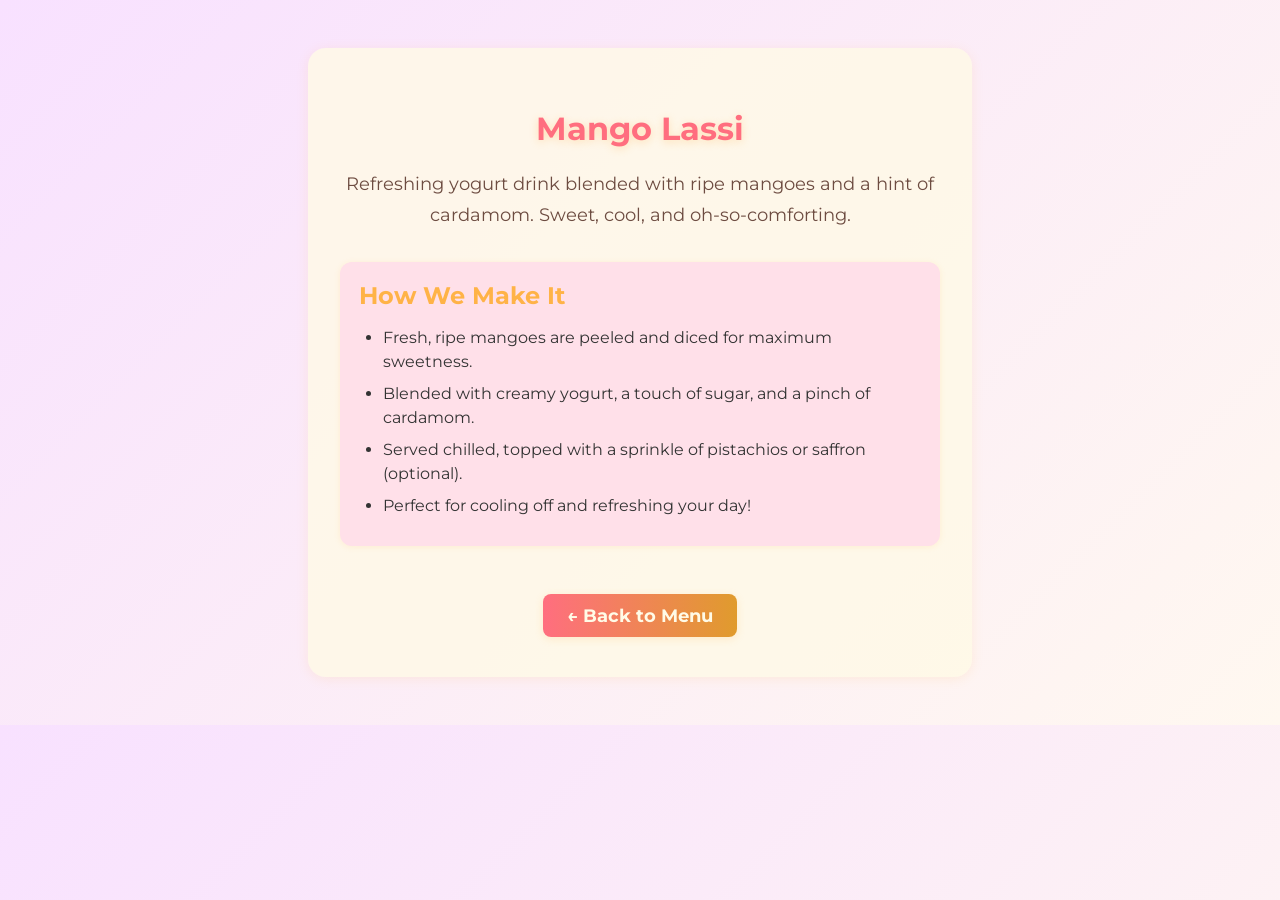
<file: mango-lassi.html>
<!DOCTYPE html>
<html lang="en">
<head>
  <meta charset="UTF-8">
  <meta name="viewport" content="width=device-width, initial-scale=1.0">
  <meta name="description" content="Details about our refreshing Mango Lassi - cool yogurt drink blended with mango.">
  <title>Mango Lassi - Antartican Co Food Stall</title>
  <link href="https://fonts.googleapis.com/css?family=Montserrat:700,400&display=swap" rel="stylesheet">
  <!-- Link to the external stylesheet -->
  <link rel="stylesheet" href="style.css">
  <!-- Remove the <style> block -->
</head>
<body>
  <div class="container">
    <h1>Mango Lassi</h1>
    <div class="desc">
      Refreshing yogurt drink blended with ripe mangoes and a hint of cardamom. Sweet, cool, and oh-so-comforting.
    </div>
    <div class="how">
      <!-- Removed inline style here -->
      <h2>How We Make It</h2>
      <ul>
        <li>Fresh, ripe mangoes are peeled and diced for maximum sweetness.</li>
        <li>Blended with creamy yogurt, a touch of sugar, and a pinch of cardamom.</li>
        <li>Served chilled, topped with a sprinkle of pistachios or saffron (optional).</li>
        <li>Perfect for cooling off and refreshing your day!</li>
      </ul>
    </div>
    <!-- Updated href to index.html -->
    <a href="index.html" class="back-btn">← Back to Menu</a>
  </div>
</body>
</html>
</file>
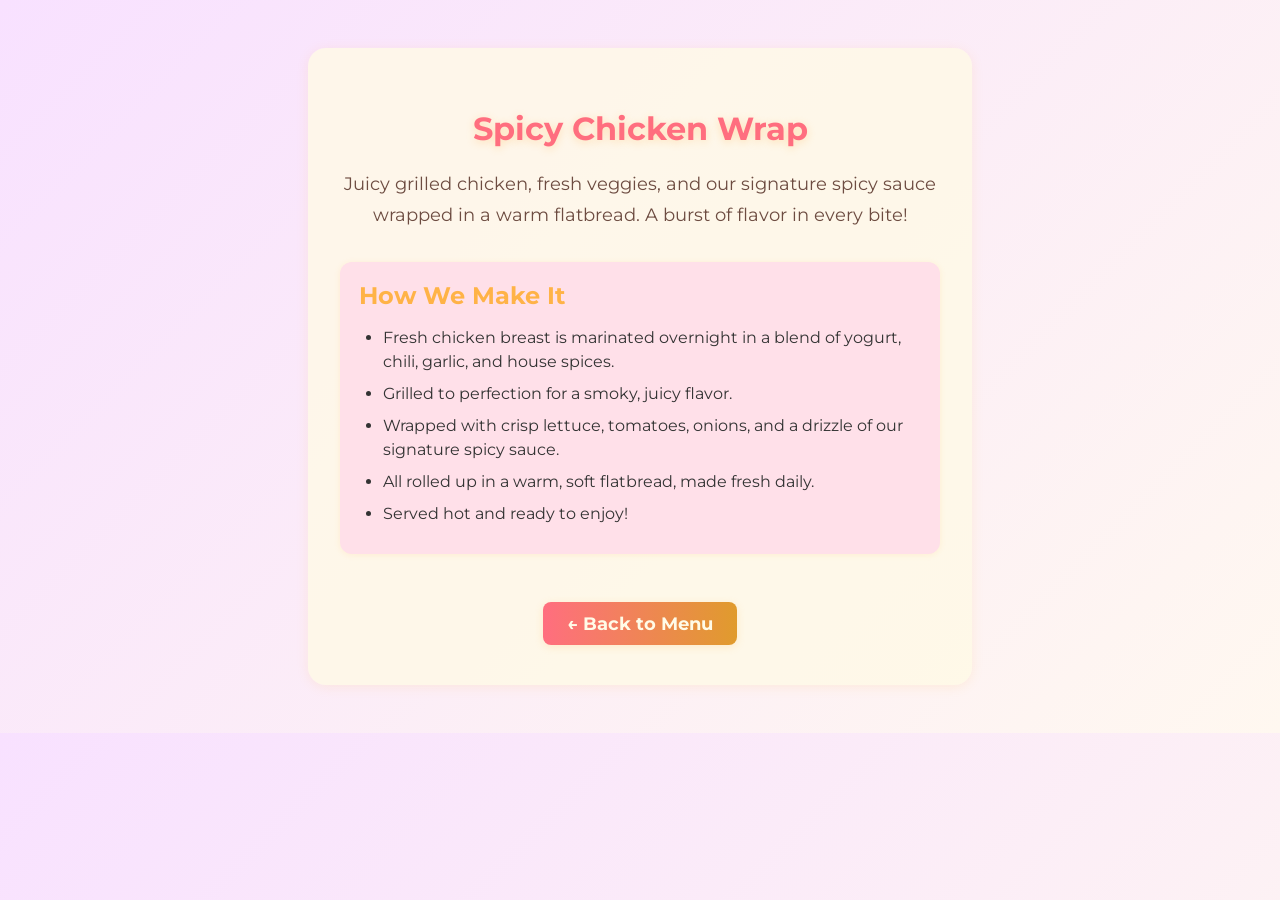
<file: spicy-chicken-wrap.html>
<!DOCTYPE html>
<html lang="en">
<head>
  <meta charset="UTF-8">
  <meta name="viewport" content="width=device-width, initial-scale=1.0">
  <meta name="description" content="Details about our Spicy Chicken Wrap - juicy grilled chicken with signature spicy sauce.">
  <title>Spicy Chicken Wrap - Antartican Co Food Stall</title>
  <link href="https://fonts.googleapis.com/css?family=Montserrat:700,400&display=swap" rel="stylesheet">
  <!-- Link to the external stylesheet -->
  <link rel="stylesheet" href="style.css">
  <!-- Remove the <style> block -->
</head>
<body>
  <div class="container">
    <h1>Spicy Chicken Wrap</h1>
    <div class="desc">
      Juicy grilled chicken, fresh veggies, and our signature spicy sauce wrapped in a warm flatbread. A burst of flavor in every bite!
    </div>
    <div class="how">
      <!-- Removed inline style here -->
      <h2>How We Make It</h2>
      <ul>
        <li>Fresh chicken breast is marinated overnight in a blend of yogurt, chili, garlic, and house spices.</li>
        <li>Grilled to perfection for a smoky, juicy flavor.</li>
        <li>Wrapped with crisp lettuce, tomatoes, onions, and a drizzle of our signature spicy sauce.</li>
        <li>All rolled up in a warm, soft flatbread, made fresh daily.</li>
        <li>Served hot and ready to enjoy!</li>
      </ul>
    </div>
    <!-- Updated href to index.html -->
    <a href="index.html" class="back-btn">← Back to Menu</a>
  </div>
</body>
</html>
</file>
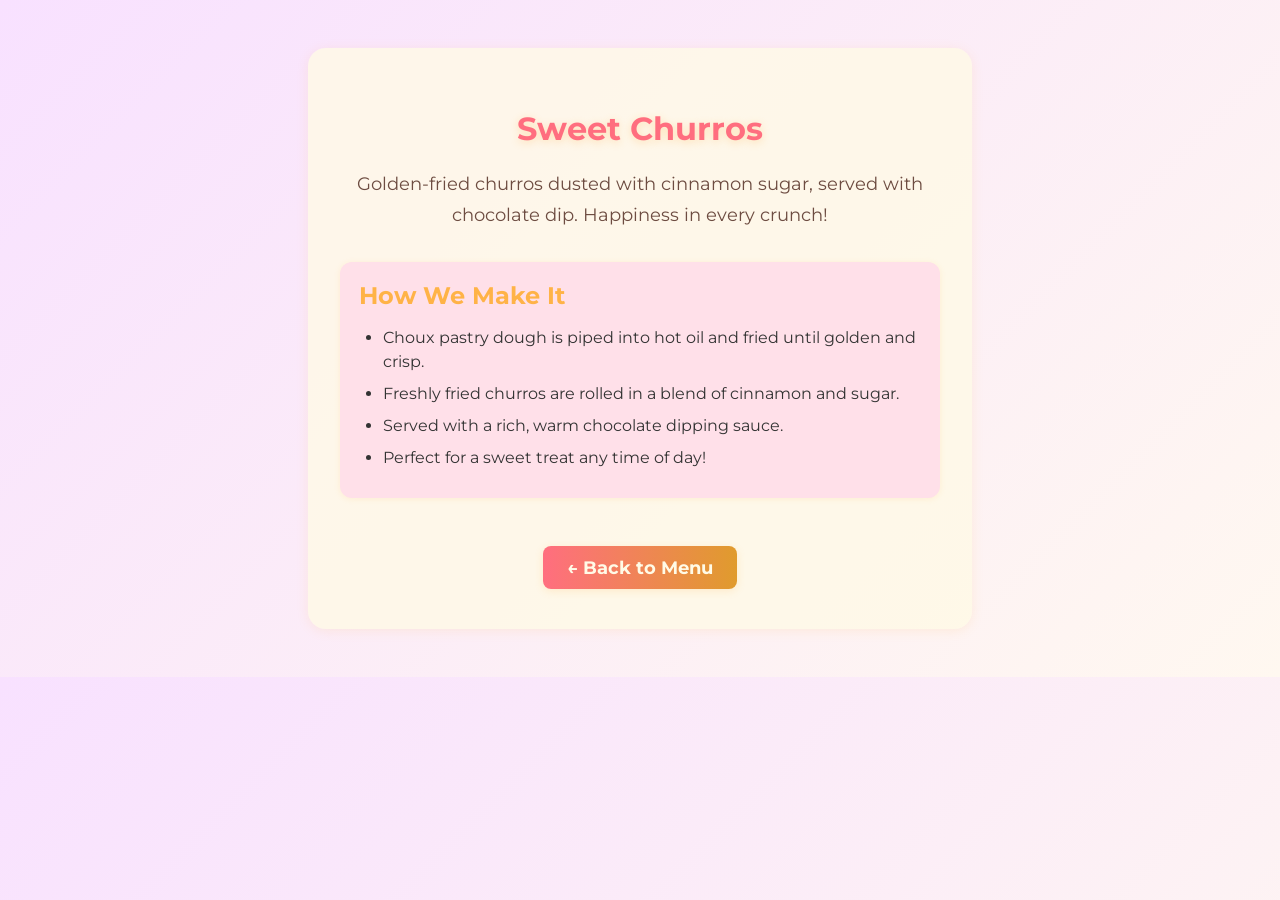
<file: sweet-churros.html>
<!DOCTYPE html>
<html lang="en">
<head>
  <meta charset="UTF-8">
  <meta name="viewport" content="width=device-width, initial-scale=1.0">
  <meta name="description" content="Details about our delicious Sweet Churros - golden, crispy, with chocolate dip.">
  <title>Sweet Churros - Antartican Co Food Stall</title>
  <link href="https://fonts.googleapis.com/css?family=Montserrat:700,400&display=swap" rel="stylesheet">
  <!-- Link to the external stylesheet -->
  <link rel="stylesheet" href="style.css">
  <!-- Remove the <style> block -->
</head>
<body>
  <div class="container">
    <h1>Sweet Churros</h1>
    <div class="desc">
      Golden-fried churros dusted with cinnamon sugar, served with chocolate dip. Happiness in every crunch!
    </div>
    <div class="how">
      <!-- Removed inline style here -->
      <h2>How We Make It</h2>
      <ul>
        <li>Choux pastry dough is piped into hot oil and fried until golden and crisp.</li>
        <li>Freshly fried churros are rolled in a blend of cinnamon and sugar.</li>
        <li>Served with a rich, warm chocolate dipping sauce.</li>
        <li>Perfect for a sweet treat any time of day!</li>
      </ul>
    </div>
    <!-- Updated href to index.html -->
    <a href="index.html" class="back-btn">← Back to Menu</a>
  </div>
</body>
</html>
</file>
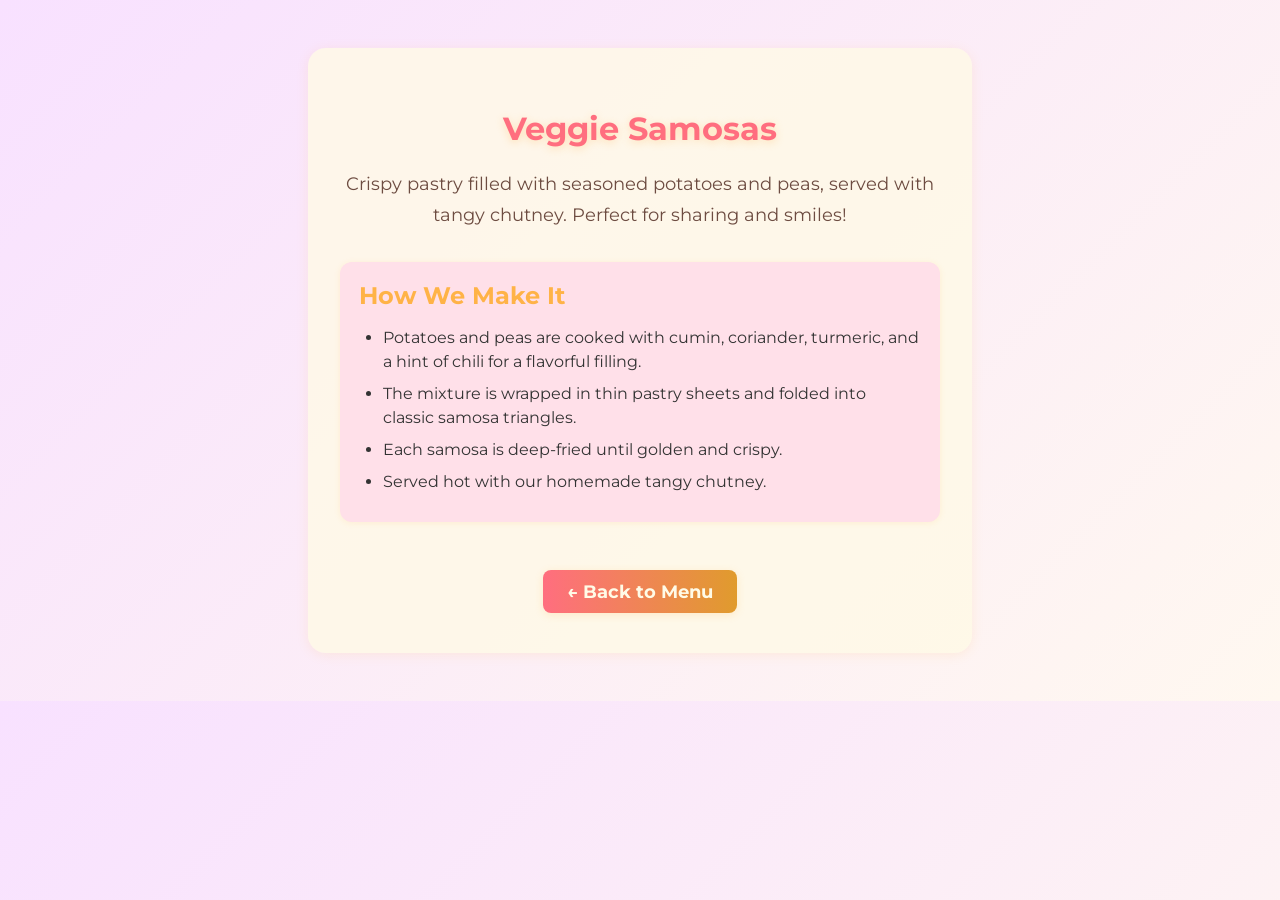
<file: veggie-samosas.html>
<!DOCTYPE html>
<html lang="en">
<head>
  <meta charset="UTF-8">
  <meta name="viewport" content="width=device-width, initial-scale=1.0">
  <meta name="description" content="Details about our crispy Veggie Samosas - savory potato and pea filling with chutney.">
  <title>Veggie Samosas - Antartican Co Food Stall</title>
  <link href="https://fonts.googleapis.com/css?family=Montserrat:700,400&display=swap" rel="stylesheet">
  <!-- Link to the external stylesheet -->
  <link rel="stylesheet" href="style.css">
  <!-- Remove the <style> block -->
</head>
<body>
  <div class="container">
    <h1>Veggie Samosas</h1>
    <div class="desc">
      Crispy pastry filled with seasoned potatoes and peas, served with tangy chutney. Perfect for sharing and smiles!
    </div>
    <div class="how">
      <!-- Removed inline style here -->
      <h2>How We Make It</h2>
      <ul>
        <li>Potatoes and peas are cooked with cumin, coriander, turmeric, and a hint of chili for a flavorful filling.</li>
        <li>The mixture is wrapped in thin pastry sheets and folded into classic samosa triangles.</li>
        <li>Each samosa is deep-fried until golden and crispy.</li>
        <li>Served hot with our homemade tangy chutney.</li>
      </ul>
    </div>
    <!-- Updated href to index.html -->
    <a href="index.html" class="back-btn">← Back to Menu</a>
  </div>
</body>
</html>
</file>
<file: style.css>
/* style.css */

/* CSS Variables for easy theme changes */
:root {
  --color-primary-pink: #ff6e7f;
  --color-secondary-orange: #e09b2d; /* Used in gradients */
  --color-accent-orange: #ffb347; /* Used for highlights/shadows */
  --color-accent-blue: #6dd5ed; /* Used in gradients */
  --color-text-dark: #333;
  --color-text-light: #6d4c41;
  --color-background-light: #fffbe7; /* Base light background */
  --color-background-pink-light: #ffe0e9; /* Pinkish light background */
  --color-background-purple-light: #f8e1ff; /* Purplish light background */
  --color-background-very-light: #fff8f0; /* Very light background */
  --color-white: #fff;
  --color-off-white: #fffbe7; /* Off-white for text/elements */
  --color-off-white-transparent: #fffbe7cc; /* Semi-transparent */
  --color-pink-light-transparent: #ffe0e9cc; /* Semi-transparent */
  --color-white-transparent: #fff8f8cc; /* Semi-transparent */

  /* Gradients */
  --gradient-body: linear-gradient(135deg, var(--color-background-purple-light) 0%, var(--color-background-very-light) 100%);
  --gradient-header: linear-gradient(90deg, var(--color-accent-blue) 0%, var(--color-accent-orange) 50%, var(--color-primary-pink) 100%);
  --gradient-hero-bg: linear-gradient(120deg, var(--color-background-light) 60%, var(--color-background-pink-light) 100%);
  --gradient-menu-bg: linear-gradient(90deg, var(--color-white) 60%, #e0f7fa 100%); /* Keeping one original gradient as example */
  --gradient-menu-card: linear-gradient(135deg, var(--color-background-light) 70%, var(--color-background-pink-light) 100%);
  --gradient-contact-bg: linear-gradient(90deg, var(--color-accent-orange) 60%, var(--color-accent-blue) 100%);
  --gradient-footer: linear-gradient(90deg, var(--color-primary-pink) 0%, var(--color-secondary-orange) 100%);
  --gradient-button: linear-gradient(90deg, var(--color-primary-pink) 0%, var(--color-secondary-orange) 100%);
  --gradient-button-hover: linear-gradient(90deg, var(--color-secondary-orange) 0%, var(--color-primary-pink) 100%);

  /* Shadows */
  --shadow-mild: 0 2px 12px rgba(0,0,0,0.08);
  --shadow-container: 0 2px 12px #ffb34722; /* Using original low-opacity orange */
  --shadow-how-section: 0 1px 6px #ffb34722; /* Using original low-opacity orange */
  --shadow-heading: 0 2px 8px #ffb34755; /* Using original medium-opacity orange */
  --shadow-header-h1: 2px 4px 12px var(--color-accent-orange), 0 2px 8px var(--color-accent-blue);
  --shadow-header-p: 0 1px 6px var(--color-primary-pink);
  --shadow-hero-img: 0 6px 32px rgba(255, 179, 71, 0.25), 0 2px 12px #6dd5ed33;
  --shadow-button: 0 2px 8px #ffb34733; /* Using original low-opacity orange */
  --shadow-menu-card: 0 2px 16px rgba(224, 155, 45, 0.10), 0 2px 8px #6dd5ed22; /* Using original shadows */
  --shadow-menu-card-hover: 0 8px 32px rgba(224, 155, 45, 0.18), 0 4px 16px #ff6e7f33; /* Using original shadows */
  --shadow-menu-card-heading: 0 1px 4px #ff6e7f22; /* Using original low-opacity pink */
  --shadow-contact-h2: 0 2px 8px #ff6e7f55; /* Using original medium-opacity pink */

}

body {
  margin: 0;
  font-family: 'Montserrat', sans-serif;
  background: var(--gradient-body);
  color: var(--color-text-dark);
}

.container {
  max-width: 600px;
  margin: 3rem auto;
  background: var(--color-off-white-transparent);
  border-radius: 18px;
  box-shadow: var(--shadow-container);
  padding: 2.5rem 2rem;
  text-align: center;
}

h1 {
  color: var(--color-primary-pink);
  margin-bottom: 1.2rem;
  text-shadow: var(--shadow-heading);
}

.desc {
  font-size: 1.15rem;
  color: var(--color-text-light);
  margin-bottom: 2rem;
  line-height: 1.7;
}

.how {
  background: var(--color-background-pink-light);
  border-radius: 12px;
  padding: 1.2rem;
  margin-bottom: 2rem;
  color: var(--color-text-dark);
  box-shadow: var(--shadow-how-section);
  text-align: left;
}

/* Target the h2 inside .how specifically */
.how h2 {
  color: var(--color-accent-orange); /* Match the inline style color */
  margin-top: 0; /* Add margin top 0 as it was not present before */
  margin-bottom: 1rem; /* Add a bottom margin for spacing */
  text-shadow: none; /* Remove any potential text-shadow inherited from h1 */
}

/* Style for lists inside .how */
.how ul {
    padding-left: 1.5rem; /* Add some left padding */
    margin: 0; /* Remove default margin */
}

.how li {
    margin-bottom: 0.5rem; /* Space out list items */
    line-height: 1.5;
}


.back-btn {
  display: inline-block;
  padding: 0.7rem 1.5rem;
  background: var(--gradient-button);
  color: var(--color-off-white);
  border: none;
  border-radius: 8px;
  font-size: 1.1rem;
  font-weight: bold;
  text-decoration: none;
  box-shadow: var(--shadow-button);
  transition: background 0.2s, color 0.2s; /* Added color transition */
  margin-top: 1rem;
}

.back-btn:hover {
  background: var(--gradient-button-hover);
  color: var(--color-white);
}


/* --- Index Page Specific Styles --- */

header {
  background: var(--gradient-header);
  padding: 2.5rem 0 1.5rem 0;
  text-align: center;
  box-shadow: var(--shadow-mild);
}

header h1 {
  margin: 0;
  font-size: 3.2rem;
  letter-spacing: 2.5px;
  color: var(--color-white);
  text-shadow: var(--shadow-header-h1);
}

header p {
  margin: 0.7rem 0 0 0;
  font-size: 1.3rem;
  color: var(--color-off-white);
  font-weight: 500; /* Font-weight 400/700 loaded, 500 might not render unless available */
  text-shadow: var(--shadow-header-p);
}

.hero {
  display: flex;
  flex-wrap: wrap;
  align-items: center;
  justify-content: center;
  padding: 3.5rem 1rem 2.5rem 1rem;
  background: var(--gradient-hero-bg);
}

.hero img {
  width: 340px;
  max-width: 90%; /* Make image slightly responsive */
  height: auto; /* Maintain aspect ratio */
  border-radius: 24px;
  box-shadow: var(--shadow-hero-img);
  margin: 1.2rem;
  border: 4px solid var(--color-accent-orange);
}

.hero-text {
  max-width: 440px;
  margin: 1.2rem;
  background: var(--color-white-transparent);
  border-radius: 18px;
  padding: 1.5rem 1.2rem;
  box-shadow: var(--shadow-container); /* Re-using container shadow */
}

.hero-text h2 {
  font-size: 2.2rem;
  color: var(--color-primary-pink);
  margin-bottom: 1.1rem;
  text-shadow: var(--shadow-heading); /* Re-using main heading shadow */
}

.hero-text p {
  font-size: 1.15rem;
  line-height: 1.7;
  color: var(--color-text-light); /* Re-using light text color */
}

.menu-section {
  background: var(--gradient-menu-bg);
  padding: 2.5rem 1rem;
  text-align: center;
}

.menu-section h2 {
  color: var(--color-primary-pink);
  margin-bottom: 1.7rem;
  font-size: 2.2rem;
  text-shadow: var(--shadow-heading); /* Re-using main heading shadow */
}

.menu-items {
  display: flex;
  flex-wrap: wrap;
  justify-content: center;
  gap: 2.2rem;
}

/* Style for the anchor wrapping menu cards */
.menu-items a {
    text-decoration: none;
    color: inherit;
    display: block; /* Make the anchor block-level to contain the card */
    /* Remove width here, let the card manage it */
}

.menu-card {
  background: var(--gradient-menu-card);
  border-radius: 18px;
  box-shadow: var(--shadow-menu-card);
  padding: 1.7rem 1.1rem;
  width: 240px; /* Keep width on the card */
  transition: transform 0.2s ease-in-out, box-shadow 0.2s ease-in-out, border-color 0.2s ease-in-out; /* Added ease timing */
  border: 2px solid var(--color-accent-orange); /* Use variable */
  display: flex; /* Use flexbox for internal layout if needed, or block */
  flex-direction: column; /* Stack contents vertically */
  justify-content: space-between; /* Space content out */
  height: 100%; /* Ensure cards in a flex container have equal height */
  box-sizing: border-box; /* Include padding and border in the element's total width and height */
}

.menu-items { /* Apply gap here to ensure consistent spacing */
  gap: 2.2rem;
  /* Allow flex items to wrap */
  flex-wrap: wrap;
}

/* Ensure the anchor fills the grid/flex item space */
.menu-items > a {
    display: block;
    /* Maybe min/max width or flex-basis if using flex for items directly */
}


.menu-card:hover {
  transform: translateY(-10px) scale(1.04);
  box-shadow: var(--shadow-menu-card-hover);
  border-color: var(--color-primary-pink); /* Use variable */
}

.menu-card h3 {
  margin: 0.7rem 0;
  color: var(--color-accent-orange);
  font-size: 1.25rem;
  text-shadow: var(--shadow-menu-card-heading);
}

.menu-card p {
  font-size: 1.05rem;
  color: var(--color-text-light);
  flex-grow: 1; /* Allow paragraph to take available space */
  margin-bottom: 0; /* Remove default paragraph bottom margin */
}

.contact-section {
  background: var(--gradient-contact-bg);
  color: var(--color-white);
  text-align: center;
  padding: 2.5rem 1rem;
}

.contact-section h2 {
  margin-bottom: 1.2rem;
  font-size: 1.9rem;
  text-shadow: var(--shadow-contact-h2);
}

.contact-section p {
  margin: 0.6rem 0;
  font-size: 1.15rem;
}

.contact-section a {
  color: var(--color-off-white);
  text-decoration: underline;
  font-weight: bold;
  transition: color 0.2s;
}

.contact-section a:hover {
  color: var(--color-primary-pink);
}

footer {
  background: var(--gradient-footer);
  color: var(--color-off-white);
  text-align: center;
  padding: 1.2rem 0;
  font-size: 1.05rem;
  letter-spacing: 1px;
}

footer::before { /* Fix the semicolon showing in the footer */
    content: "\00A9 "; /* Unicode for copyright symbol */
    margin-right: 0.5em;
}


/* --- Media Queries --- */

@media (max-width: 768px) { /* Adjusted breakpoint slightly common */
     header h1 {
        font-size: 2.5rem;
     }
     header p {
        font-size: 1.1rem;
     }
    .hero img {
        width: 280px; /* Slightly smaller image on medium screens */
    }
     .hero-text {
        max-width: 90%; /* Allow text block to take more width */
     }
     .hero-text h2 {
        font-size: 1.8rem;
     }
     .hero-text p {
        font-size: 1rem;
     }
     .container { /* Detail page container */
        margin: 2rem 1rem; /* Add horizontal margin */
        padding: 2rem 1.5rem; /* Adjust padding */
     }
     h1 { /* Detail page heading */
         font-size: 2rem;
     }
     .desc { /* Detail page description */
         font-size: 1rem;
     }
     .how { /* Detail page how section */
         padding: 1rem;
     }
     .how h2 {
        font-size: 1.3rem;
     }
     .back-btn {
        font-size: 1rem;
        padding: 0.6rem 1.2rem;
     }
     .menu-section h2 {
        font-size: 1.8rem;
     }
    .menu-card {
        width: 220px; /* Adjust card width */
        padding: 1.5rem 1rem;
    }
    .menu-card h3 {
        font-size: 1.15rem;
    }
    .menu-card p {
        font-size: 0.95rem;
    }
}


@media (max-width: 500px) { /* Adjusted for smaller screens */
     header {
        padding: 2rem 0 1rem 0;
     }
     header h1 {
        font-size: 2rem;
     }
     header p {
        font-size: 1rem;
     }
    .hero {
        flex-direction: column;
        padding: 2.5rem 0.5rem;
    }
    .hero img {
        width: 90%; /* Full width minus margin */
        margin: 1rem auto; /* Center image */
    }
    .hero-text {
        margin: 1rem auto; /* Center text block */
        padding: 1.2rem 1rem;
    }
    .hero-text h2 {
        font-size: 1.6rem;
    }
     .menu-section {
        padding: 2rem 0.5rem;
     }
     .menu-section h2 {
        font-size: 1.6rem;
     }
    .menu-items {
      flex-direction: column; /* Stack cards vertically */
      gap: 1.5rem; /* Adjust gap for stacking */
      align-items: center; /* Center stacked cards */
    }
    .menu-card {
      width: 90%; /* Make cards take most of the width */
      max-width: 300px; /* Optional max width for large phones */
    }
    .contact-section {
        padding: 2rem 0.5rem;
    }
    .contact-section h2 {
        font-size: 1.5rem;
    }
    footer {
        padding: 1rem 0.5rem;
        font-size: 0.9rem;
    }
}
</file>
